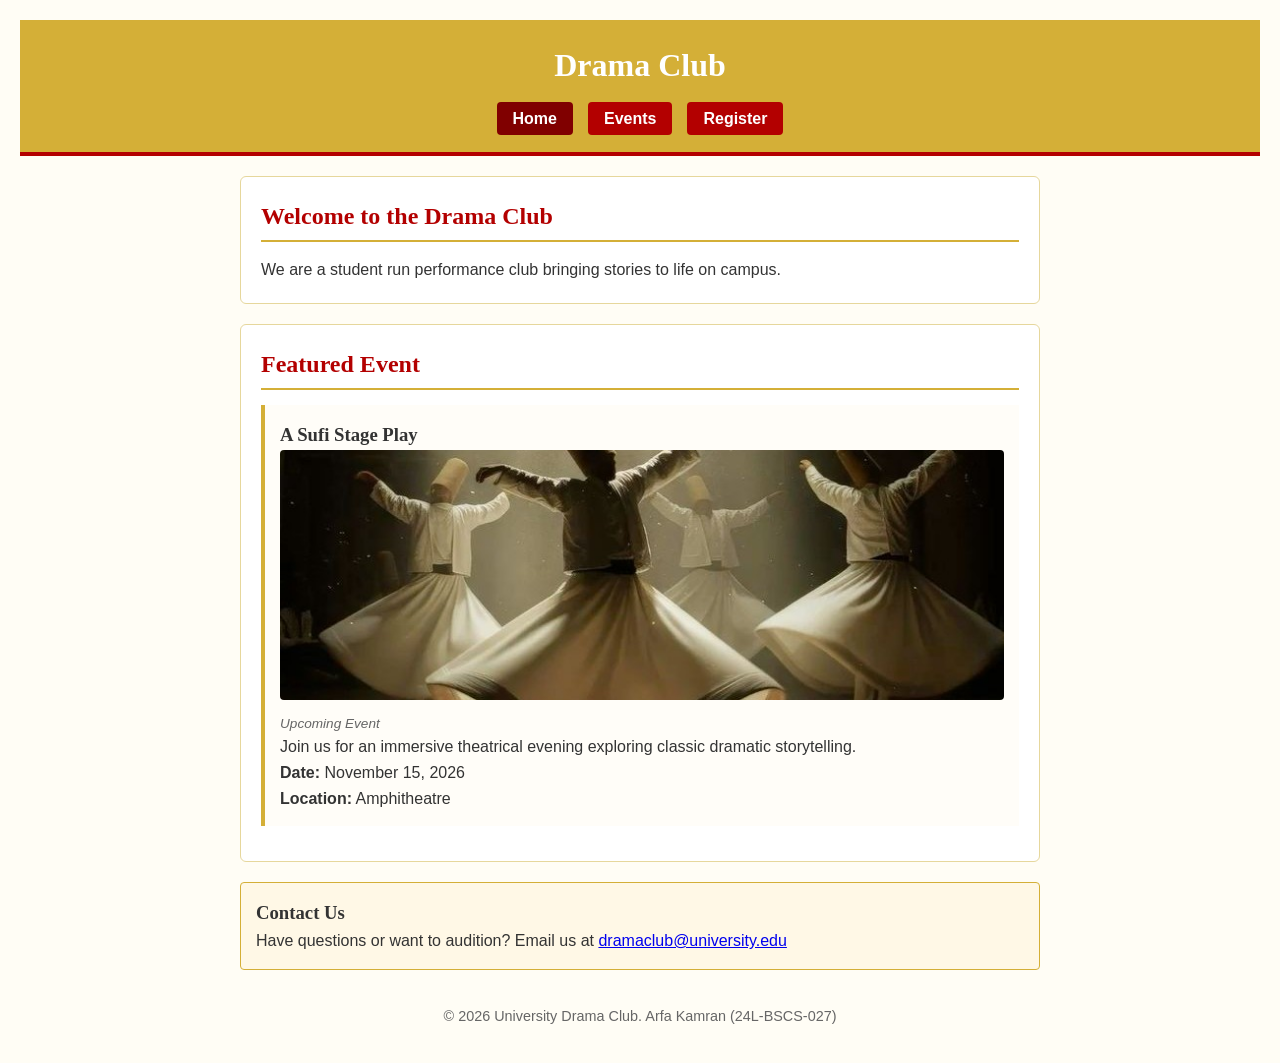
<file: index.html>
<!DOCTYPE html>
<html lang="en">
<head>
  <meta charset="UTF-8">
  <meta name="viewport" content="width=device-width, initial-scale=1.0">
  <title>University Drama Society - Home</title>
  <link rel="stylesheet" href="css/style.css">
</head>
<body>
    <header>
        <h1>Drama Club</h1>
        <nav>
            <ul>
                <li><a href="index.html" class="active">Home</a></li>
                <li><a href="events.html">Events</a></li>
                <li><a href="register.html">Register</a></li>
            </ul>
        </nav>
    </header>
    
    <main>
        <section>
            <h2>Welcome to the Drama Club</h2>
            <p>We are a student run performance club bringing stories to life on campus.</p>
        </section>
        
        <section>
            <h2>Featured Event</h2>
            <article>
                <h3>A Sufi Stage Play</h3>
                <figure>
                    <img src="imgs/event0.jpg" alt="upcoming event">
                    <figcaption>Upcoming Event</figcaption>
                </figure>
                <p>Join us for an immersive theatrical evening exploring classic dramatic storytelling.</p>
                <p><strong>Date:</strong> <time datetime="2026-11-15">November 15, 2026</time></p>
                <p><strong>Location:</strong> Amphitheatre </p>
            </article>
        </section>
        <aside>
            <h3>Contact Us</h3>
            <p>Have questions or want to audition? Email us at <a href="mailto:dramaclub@university.edu">dramaclub@university.edu</a></p>
        </aside>
    </main>
    
    <footer>
        <p>&copy; 2026 University Drama Club. Arfa Kamran (24L-BSCS-027)</p>
    </footer>


</body>
</html>
</file>
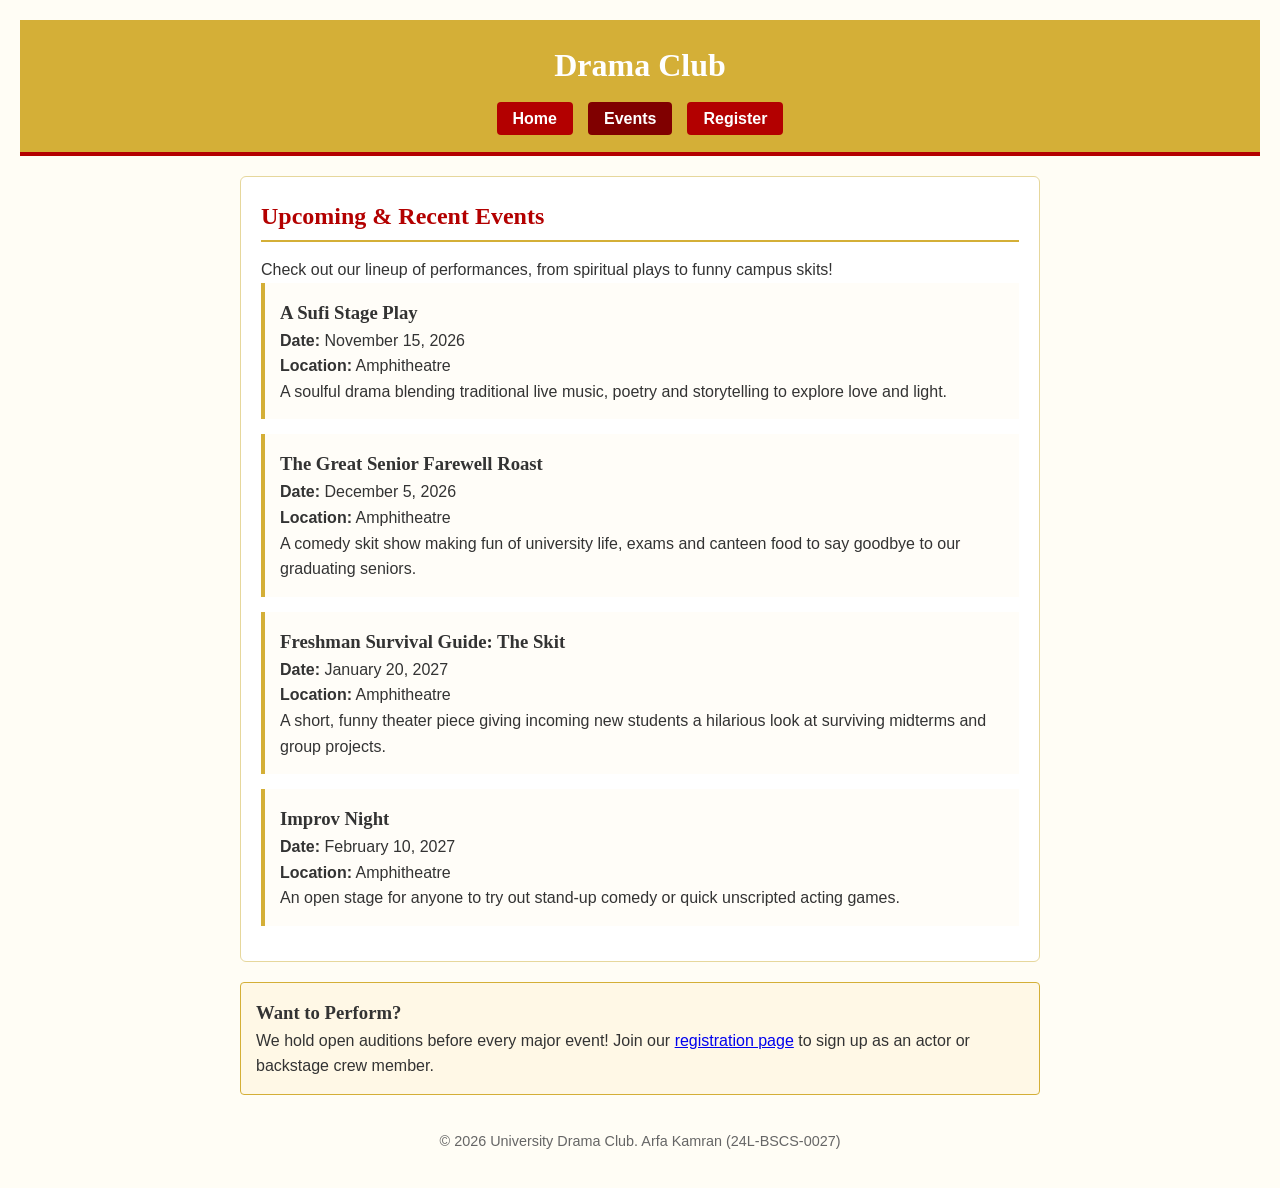
<file: events.html>
<!DOCTYPE html>
<html lang="en">
<head>
  <meta charset="UTF-8">
  <meta name="viewport" content="width=device-width, initial-scale=1.0">
  <title>University Drama Society - Events</title>
  <link rel="stylesheet" href="css/style.css">
</head>
<body>
    <header>
        <h1>Drama Club</h1>
        <nav>
            <ul>
                <li><a href="index.html">Home</a></li>
                <li><a href="events.html" class="active">Events</a></li>
                <li><a href="register.html">Register</a></li>
            </ul>
        </nav>
    </header>
    
    <main>
        <section>
            <h2>Upcoming & Recent Events</h2>
            <p>Check out our lineup of performances, from spiritual plays to funny campus skits!</p>
            <article>
                <h3>A Sufi Stage Play</h3>
                <p><strong>Date:</strong> <time datetime="2026-11-15">November 15, 2026</time></p>
                <p><strong>Location:</strong> Amphitheatre </p>
                <p>A soulful drama blending traditional live music, poetry and storytelling to explore love and light.</p>
            </article>
            
            <article>
                <h3>The Great Senior Farewell Roast</h3>
                <p><strong>Date:</strong> <time datetime="2026-12-05">December 5, 2026</time></p>
                <p><strong>Location:</strong> Amphitheatre </p>
                <p>A comedy skit show making fun of university life, exams and canteen food to say goodbye to our graduating seniors.</p>
            </article>
            
            <article>
                <h3>Freshman Survival Guide: The Skit</h3>
                <p><strong>Date:</strong> <time datetime="2027-01-20">January 20, 2027</time></p>
                <p><strong>Location:</strong> Amphitheatre </p>
                <p>A short, funny theater piece giving incoming new students a hilarious look at surviving midterms and group projects.</p>
            </article>
            
            <article>
                <h3>Improv Night</h3>
                <p><strong>Date:</strong> <time datetime="2027-02-10">February 10, 2027</time></p>
                <p><strong>Location:</strong> Amphitheatre </p>
                <p>An open stage for anyone to try out stand-up comedy or quick unscripted acting games.</p>
            </article>
        
        </section>
        
        
        <aside>
            <h3>Want to Perform?</h3>
            <p>We hold open auditions before every major event! Join our <a href="register.html">registration page</a> to sign up as an actor or backstage crew member.</p>
        </aside>
    
    </main>
    
    <footer>
        <p>&copy; 2026 University Drama Club. Arfa Kamran (24L-BSCS-0027)</p>
    </footer>

</body>
</html>
</file>
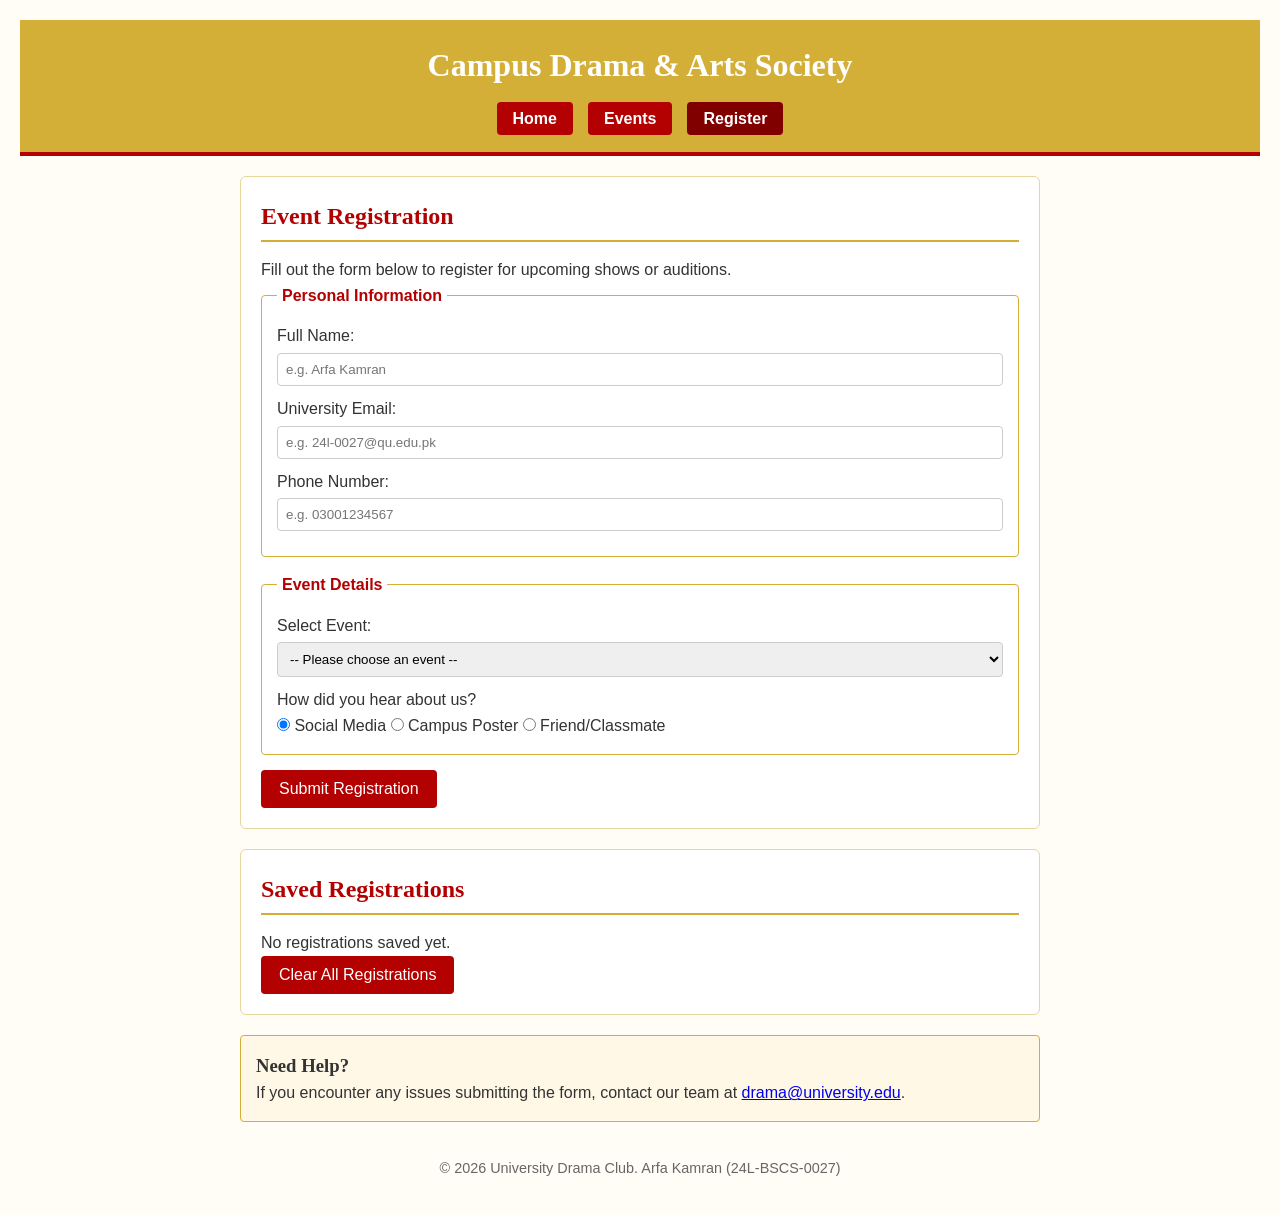
<file: register.html>
<!DOCTYPE html>
<html lang="en">
<head>
    <meta charset="UTF-8">
    <meta name="viewport" content="width=device-width, initial-scale=1.0">
    <title>University Drama Society - Register</title>
    <link rel="stylesheet" href="css/style.css">
</head>
<body>
    <header>
        <h1>Campus Drama & Arts Society</h1>
        <nav>
            <ul>
                <li><a href="index.html">Home</a></li>
                <li><a href="events.html">Events</a></li>
                <li><a href="register.html" class="active">Register</a></li>
            </ul>
        </nav>
    </header>
    
    <main>
        <section>
            <h2>Event Registration</h2>
            <p>Fill out the form below to register for upcoming shows or auditions.</p>
            
            <div id="confirmation-msg" class="hidden"></div>
            
            <form id="registration-form">
                <fieldset>
                    <legend>Personal Information</legend>

                    <label for="fullname">Full Name:</label>
                    <input type="text" id="fullname" name="fullname" required minlength="3" placeholder="e.g. Arfa Kamran">
                    
                    <label for="email">University Email:</label>
                    <input type="email" id="email" name="email" required placeholder="e.g. 24l-0027@qu.edu.pk">
                    
                    <label for="phone">Phone Number:</label>
                    <input type="tel" id="phone" name="phone" pattern="[0-9]{10,11}" placeholder="e.g. 03001234567">
                
                </fieldset>
                
                
                <fieldset>
                    <legend>Event Details</legend>
                    
                    <label for="event-choice">Select Event:</label>
                    <select id="event-choice" name="event-choice" required>
                        <option value="">-- Please choose an event --</option>
                        <option value="Rumi's Echo: A Sufi Stage Play">A Sufi Stage Play</option>
                        <option value="The Great Senior Farewell Roast">The Great Senior Farewell Roast</option>
                        <option value="Freshman Survival Guide: The Skit">Freshman Survival Guide: The Skit</option>
                        <option value="Monologue & Improv Night">Improv Night</option>
                    </select>
                    
                    <p>How did you hear about us?</p>
                    <label><input type="radio" name="source" value="Social Media" checked> Social Media</label>
                    <label><input type="radio" name="source" value="Campus Poster"> Campus Poster</label>
                    <label><input type="radio" name="source" value="Friend/Classmate"> Friend/Classmate</label>
                
                </fieldset>
                
                
                <button type="submit">Submit Registration</button>
            
            </form>
        </section>
        
        <section>
            <h2>Saved Registrations</h2>
            <div id="registrations-list"></div>
            <button id="clear-btn" type="button">Clear All Registrations</button>
        </section>
        
        <aside>
            <h3>Need Help?</h3>
            <p>If you encounter any issues submitting the form, contact our team at <a href="mailto:dramaclub@university.edu">drama@university.edu</a>.</p>
        </aside>
    
    
    </main>
    
    <script>
    const form = document.getElementById('registration-form');
    const confirmationMsg = document.getElementById('confirmation-msg');
    const registrationsList = document.getElementById('registrations-list');
    const clearBtn = document.getElementById('clear-btn');

    displayRegistrations();
    form.addEventListener('submit', function(e) {
        e.preventDefault();
        
        const fullname = document.getElementById('fullname').value;
        const email = document.getElementById('email').value;
        const phone = document.getElementById('phone').value;
        const eventChoice = document.getElementById('event-choice').value;
        const source = document.querySelector('input[name="source"]:checked').value;
        const newRegistration = { fullname, email, phone, eventChoice, source };
        
        let saved = JSON.parse(localStorage.getItem('dramaRegistrations')) || [];
        saved.push(newRegistration);

        localStorage.setItem('dramaRegistrations', JSON.stringify(saved));

        confirmationMsg.textContent = "Registration successful! Your details have been saved.";
        confirmationMsg.style.display = "block";

        form.reset();
        displayRegistrations();
    });

    function displayRegistrations() {
        let saved = JSON.parse(localStorage.getItem('dramaRegistrations')) || [];

      if (saved.length === 0) {
        registrationsList.innerHTML = "<p>No registrations saved yet.</p>";
        return;
      }

      let html = "<table><thead><tr><th>Name</th><th>Email</th><th>Phone</th><th>Event</th><th>Source</th></tr></thead><tbody>";
      saved.forEach(item => {
        html += `<tr>
          <td>${item.fullname}</td>
          <td>${item.email}</td>
          <td>${item.phone}</td>
          <td>${item.eventChoice}</td>
          <td>${item.source}</td>
        </tr>`;
      });
      html += "</tbody></table>";

      registrationsList.innerHTML = html;
    }

    clearBtn.addEventListener('click', function() {
      localStorage.removeItem('dramaRegistrations');
      confirmationMsg.style.display = "none";
      displayRegistrations();
    });
  </script>

  <footer>
    <p>&copy; 2026 University Drama Club. Arfa Kamran (24L-BSCS-0027)</p>
  </footer>

</body>
</html>
</file>
<file: css/style.css>
/* ==========================================================================
   1. GENERAL STYLES & BOX MODEL
   ========================================================================== */
* {
  box-sizing: border-box; /* B4 Box Model */
  margin: 0;
  padding: 0;
}

body {
  font-family: Arial, sans-serif;
  line-height: 1.6;
  background-color: #fffdf5; /* Off-white background */
  color: #333333;
  padding: 20px;
}

/* ==========================================================================
   2. HEADER & NAVIGATION (Flexbox Layout)
   ========================================================================== */
header {
  background-color: #d4af37; /* Gold header */
  color: #ffffff;
  padding: 20px;
  text-align: center;
  border-bottom: 4px solid #b30000; /* Dark Red accent line */
}

/* Grouping Selector */
h1, h2, h3 {
  font-family: 'Georgia', serif;
}

/* Flexbox for Navbar */
nav ul {
  display: flex; /* B4 Flexbox */
  justify-content: center;
  gap: 15px;
  list-style: none;
  margin-top: 15px;
}

nav a {
  color: #ffffff;
  background-color: #b30000; /* Red buttons */
  text-decoration: none;
  padding: 8px 16px;
  border-radius: 4px;
  font-weight: bold;
}

/* Hover state and Active page link */
nav a:hover,
nav a.active { /* Pseudo-class and class selectors */
  background-color: #800000; /* Darker Red */
}

/* ==========================================================================
   3. MAIN CONTENT & CARDS
   ========================================================================== */
main {
  max-width: 800px;
  margin: 20px auto;
}

section {
  background-color: #ffffff; /* White section card */
  border: 1px solid #e6d79c; /* Soft gold border */
  padding: 20px;
  margin-bottom: 20px;
  border-radius: 6px;
}

h2 {
  color: #b30000; /* Red headers */
  margin-bottom: 15px;
  border-bottom: 2px solid #d4af37; /* Gold underline */
  padding-bottom: 5px;
}

/* Article Cards */
article {
  background-color: #fffdf8;
  border-left: 4px solid #d4af37; /* Gold accent border */
  padding: 15px;
  margin-bottom: 15px;
}

figure img {
  width: 100%;
  max-height: 250px;
  object-fit: cover;
  border-radius: 4px;
}

figcaption {
  font-size: 0.85em;
  color: #666666;
  font-style: italic;
  margin-top: 5px;
}

/* ==========================================================================
   4. FORM STYLING
   ========================================================================== */
fieldset {
  border: 1px solid #d4af37;
  padding: 15px;
  margin-bottom: 15px;
  border-radius: 4px;
}

legend {
  font-weight: bold;
  color: #b30000;
  padding: 0 5px;
}

/* Attribute Selector */
input[type="text"],
input[type="email"],
input[type="tel"],
select {
  width: 100%;
  padding: 8px;
  margin-top: 4px;
  margin-bottom: 10px;
  border: 1px solid #ccc;
  border-radius: 4px;
}

button {
  background-color: #b30000; /* Red button */
  color: #ffffff;
  border: none;
  padding: 10px 18px;
  font-size: 1rem;
  border-radius: 4px;
  cursor: pointer;
}

button:hover {
  background-color: #800000;
}

/* Table for saved registrations */
table {
  width: 100%;
  border-collapse: collapse;
  margin-top: 15px;
}

th, td {
  border: 1px solid #dddddd;
  padding: 8px;
  text-align: left;
}

th {
  background-color: #d4af37;
  color: #ffffff;
}

/* ==========================================================================
   5. SIDEBAR & FOOTER
   ========================================================================== */
aside {
  background-color: #fff8e6; /* Soft gold background */
  padding: 15px;
  border: 1px solid #d4af37;
  border-radius: 4px;
  margin-top: 15px;
}

/* Attribute selector for external links */
a[href^="https"] {
  color: #b30000;
  font-weight: bold;
}

footer {
  text-align: center;
  padding: 15px;
  font-size: 0.9em;
  color: #666666;
  margin-top: 20px;
}

/* ==========================================================================
   6. RESPONSIVE LAYOUT (Mobile Query)
   ========================================================================== */
@media (max-width: 600px) {
  nav ul {
    flex-direction: column;
    align-items: center;
  }
}
</file>
